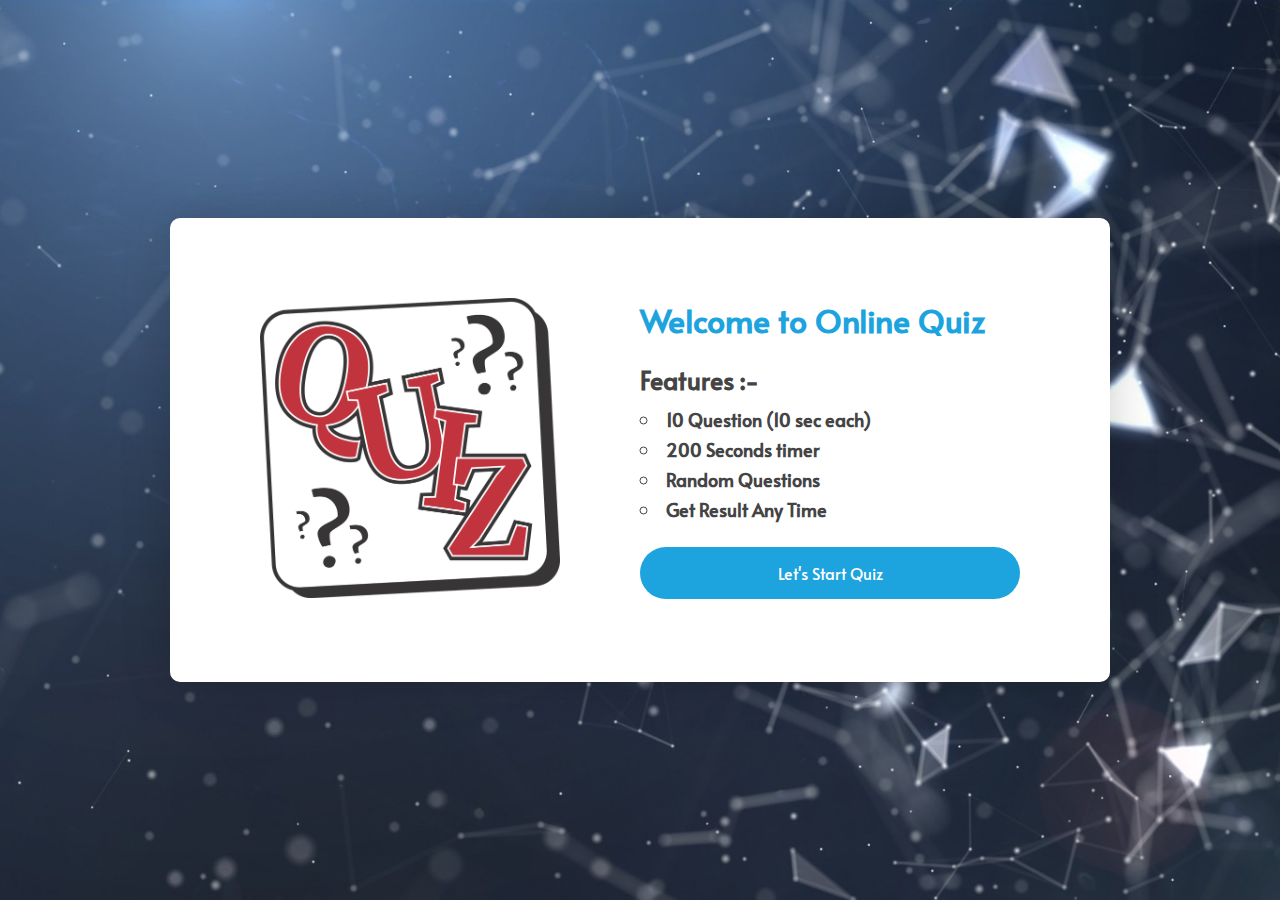
<file: index.html>
<!DOCTYPE html>
<html lang="en">

<head>
    <meta charset="UTF-8" />
    <meta name="viewport" content="width=device-width, initial-scale=1.0" />
    <title>Online Quiz Application</title>
    <link rel="stylesheet" href="style.css" />
</head>

<body>
    <div class="container">
        <div class="leftSide">
            <img src="logotransparent.png" alt="quiz logo" />
        </div>

        <!-- Right Side Features -->
        <div class="rightSide">
            <h1>Welcome to Online Quiz</h1>
            <h2>Features :-</h2>

            <ul>
                <li>10 Question (10 sec each)</li>
                <li>200 Seconds timer</li>
                <li>Random Questions</li>
                <li>Get Result Any Time</li>
            </ul>

            <!-- Start Button To Take You To Quiz -->
            <a href="questions.html"> Let's Start Quiz</a>

        </div>
    </div>

    <script src="jquery.js"></script>

</body>

</html>
</file>
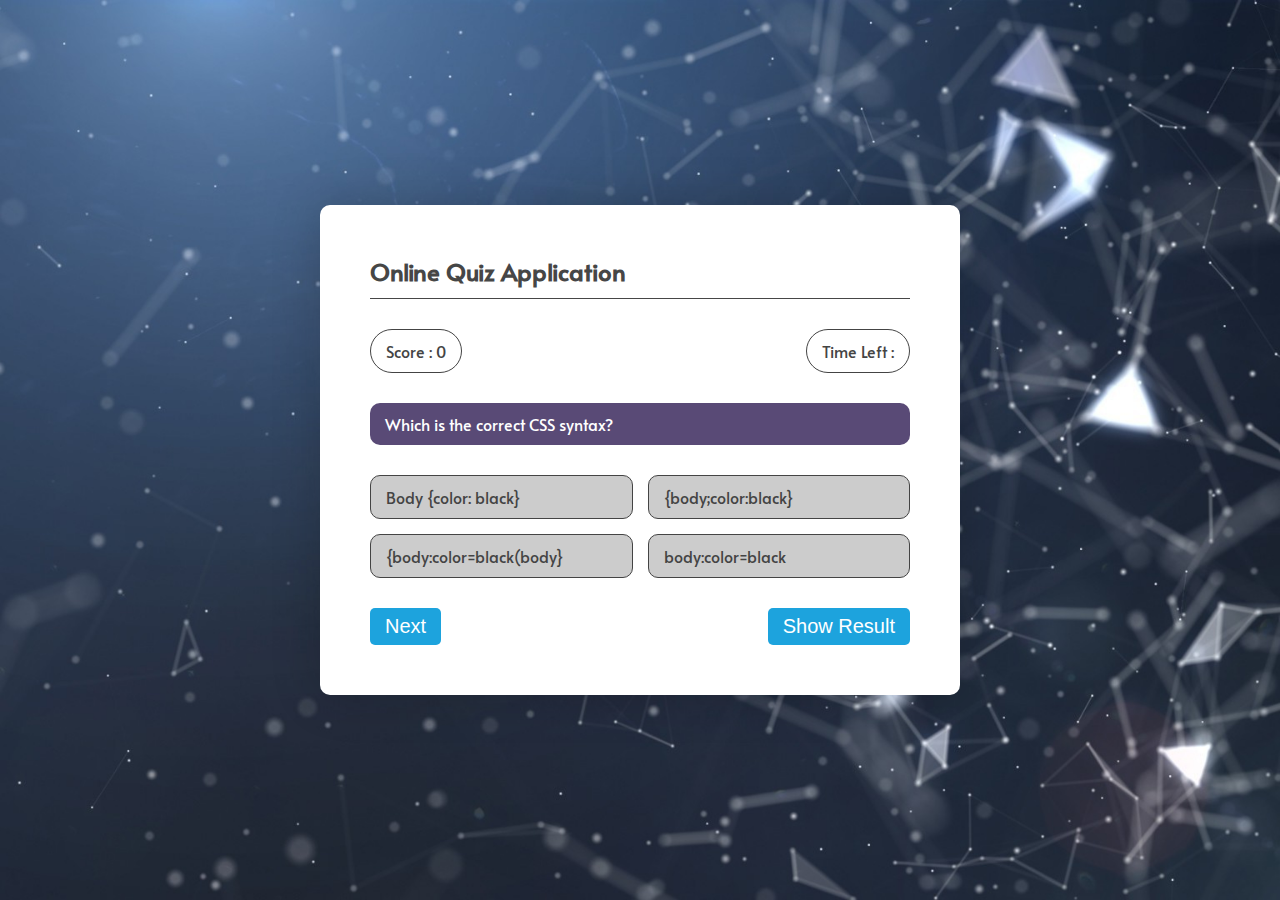
<file: questions.html>
<!DOCTYPE html>
<html lang="en">

<head>
    <meta charset="UTF-8" />
    <meta name="viewport" content="width=device-width, initial-scale=1.0" />
    <title>Online Quiz Application</title>
    <link rel="stylesheet" href="style.css" />
</head>

<body>

    <!-- Question Screen Begins Here -->
    <div class="box" id="questionScreen">
        <div class="title">
            Online Quiz Application
        </div>

        <div class="header">
            <div class="scoreBox">Score : <span>0</span></div>
            <div class="timerBox">Time Left : <span></span></div>
        </div>

        <div class="questionBox">
            What does HTML stand for?
        </div>

        <div class="optionBox">
            <span onclick="checkAnswer(this)" data-opt="1"></span>
            <span onclick="checkAnswer(this)" data-opt="2"></span>
            <span onclick="checkAnswer(this)" data-opt="3"></span>
            <span onclick="checkAnswer(this)" data-opt="4"></span>
        </div>

        <div class="footer">
            <button onclick="showNext()">
                Next
            </button>
            <button onclick="showResult(1)">
                Show Result
            </button>
        </div>
    </div>

    <!-- Result Screen Begins Here -->
    <div class="box" id="resultScreen" style="display: none;">
        <div class="title">
            Online Quiz Result
        </div>

        <div class="resultBox">
            <label>Questions : </label>
            <span id="totalQuestion">10</span>
            <label>Attempt : </label>
            <span id="attemptQuestion">0</span>
            <label>Correct : </label>
            <span id="correctAnswers">0</span>
            <label>Wrong : </label>
            <span id="wrongAnswers">0</span>
        </div>

        <!-- Start Again Button -->
        <div class="buttonBox">
            <a href="index.html">Start Again</a>
        </div>
    </div>

    <!-- Scripting Begins Here -->
    <script src="jquery.js"></script>
    <script src="quiz.js"></script>
    <script src="script.js"></script>
</body>

</html>
</file>
<file: style.css>
@import url('https://fonts.googleapis.com/css2?family=Alata&display=swap');

* {
    margin: 0;
    padding: 0;
    box-sizing: border-box;
}
body {
    font-family: 'Alata', sans-serif;
    background-image: url("geometric.jpg");
    background-size: cover;
    display: flex;
    justify-content: center;
    align-items: center;
    min-height: 100vh;
}

.container {
    width: 940px;
    background-color: #fff;
    box-shadow: 0 0 50px 0 rgba(0, 0, 0, 0.2);
    min-height: 350px;
    padding: 80px 90px;
    border-radius: 10px;
    display: flex;
}

.leftSide,
.rightSide {
    width: 50%;
}
.leftSide img {
    height: 300px;
    width: 300px;
}

.rightSide h1 {
    color: #1da3dd;
    font-size: 32px;
}

.rightSide h2 {
    color: #444;
    margin: 20px auto 10px;
    font-size: 25px;
}

.rightSide ul {
    color: #444;
    font-size: 18px;
    margin-top: 5px;
    font-weight: 600;
    list-style-type: circle;
    list-style-position: inside;
}

.rightSide ul li {
    margin-top: 5px;
}

.rightSide a {
    background-color: #1da3dd;
    border-radius: 100px;
    color: #fff;
    width: 100%;
    display: inline-block;
    text-align: center;
    padding: 15px 0;
    margin-top: 25px;
    text-decoration: none;
    outline: none;
}

/* ====================================================================== */

/* Question Page */

.box {
    background-color: #fff;
    border-radius: 10px;
    box-shadow: 0 0 50px 0 rgba(0, 0, 0, 0.2);
    min-height: 350px;
    width: 640px;
    padding: 50px;
}

.title {
    border-bottom: 1px solid #464646;
    color: #464646;
    padding-bottom: 10px;
    margin-bottom: 30px;
    font-weight: 600;
    font-size: 24px;
}

.header {
    margin-bottom: 30px;
    display: flex;
    justify-content: space-between;
}
.scoreBox,
.timerBox {
    border-radius: 100px;
    padding: 10px 15px;
    border: 1px solid #444;
    color: #444;
}

.questionBox {
    background-color: #594a76;
    color: #fff;
    border-radius: 10px;
    padding: 10px 15px;
}

.optionBox {
    display: grid;
    grid-template-columns: 1fr 1fr;
    margin: 30px 0;
    grid-gap: 15px;
}

.optionBox span {
    background-color: #ccc;
    border-radius: 10px;
    color: #444;
    border: 1px solid #444;
    padding: 10px 15px;
}

.footer {
    display: flex;
    justify-content: space-between;
}

.footer button {
    background-color: #1da3dd;
    border-radius: 5px;
    padding: 7px 15px;
    color: #fff;
    border: 0;
    outline: none;
    font-size: 20px;
}
.resultBox {
    margin-bottom: 30px;
    display: grid;
    grid-template-columns: 1fr 1fr;
    grid-row-gap: 15px;
    font-size: 20px;
}
.resultBox *:nth-child(odd) {
    text-align: right;
}

.resultBox span {
    font-weight: 600;
}

.buttonBox {
    border-top: 1px solid #444;
    text-align: center;
}

.buttonBox a {
    background-color: #1da3dd;
    border-radius: 50px;
    border: 0;
    text-decoration: none;
    color: #fff;
    outline: none;
    padding: 7px 15px;
    margin-top: 30px;
    display: inline-block;
}

.optionBox span.right {
    background-color: #00ab00;
    border-color: #00ab00;
    color: #fff;
}
.optionBox span.wrong {
    background-color: #ff3b0e;
    border-color: #ff3b0e;
    color: #fff;
}

/* ====================================================================== */

/* Media Query */

@media screen and (max-width: 768px) {
    .leftSide {
        display: none;
    }
    .container,
    .box {
        width: 425px;
    }
    .rightSide {
        width: 100%;
    }
    .optionBox {
        grid-template-columns: 1fr;
    }
}
</file>
